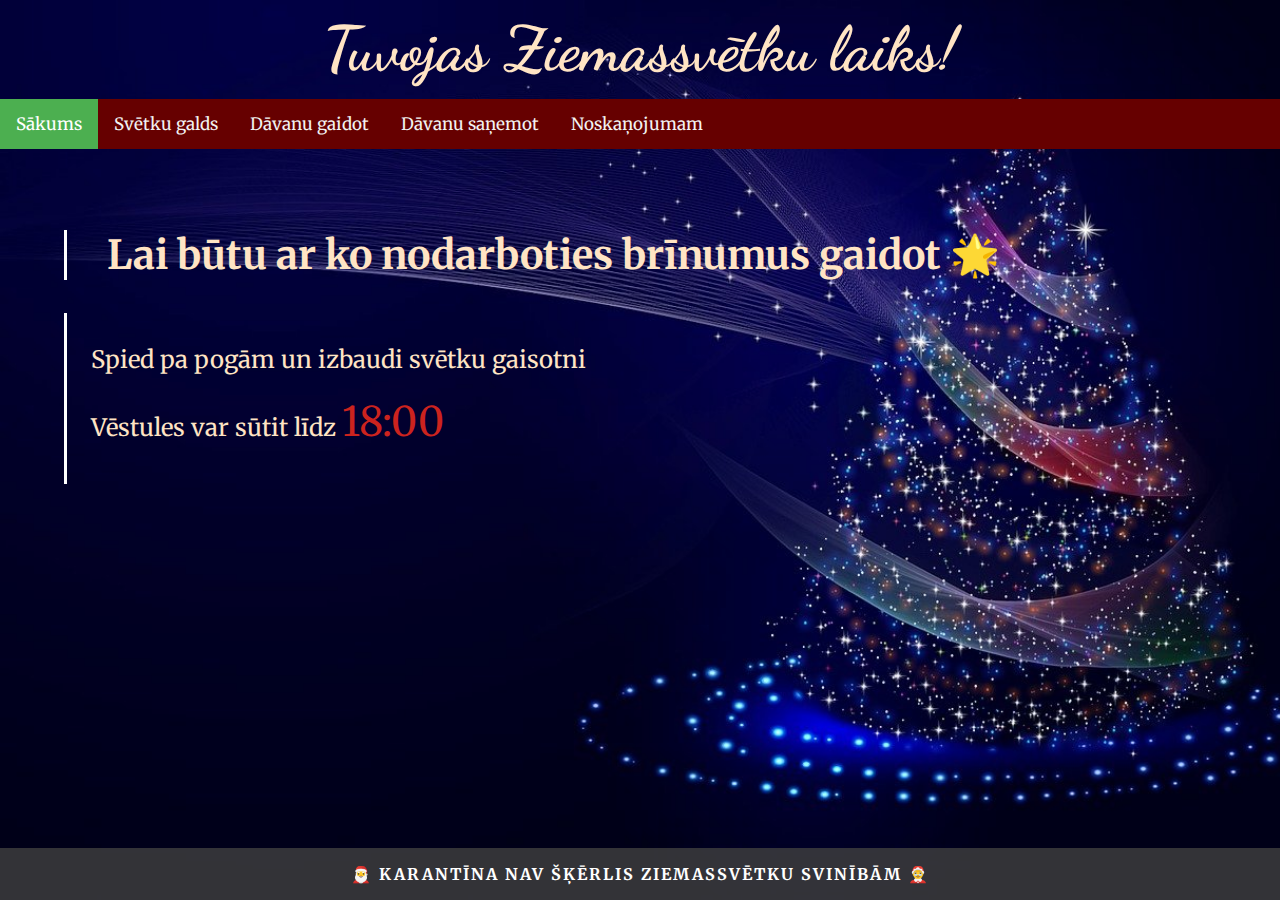
<file: index.html>
<!DOCTYPE html>
<html>
<head>
    <link href="https://fonts.googleapis.com/css2?family=Dancing+Script:wght@700&family=Merriweather:wght@300;400;700;900&display=swap" rel="stylesheet">
    <link rel="stylesheet" href="https://cdnjs.cloudflare.com/ajax/libs/font-awesome/4.7.0/css/font-awesome.min.css">
    <link href="style.css" rel="stylesheet">
</head>
<body>
<header>
<h1 class="header">Tuvojas Ziemassvētku laiks!</h1>
</header> 

<div class="topnav" id="myTopnav">
    <a href="index.html" class="active">Sākums</a>
    <a href="/galds/galds.html">Svētku galds</a>
    <a href="/gaidot/gaidot.html">Dāvanu gaidot</a>
    <a href="/sanemot/sanemot.html">Dāvanu saņemot</a>
    <a href="/noskanojumam/noskanojumam.html">Noskaņojumam</a>
    <a href="javascript:void(0);" class="icon" onclick="myFunction()">
      <i class="fa fa-bars"></i>
    </a>
  </div>

<main class="main">
    <h2>Lai būtu ar ko nodarboties brīnumus gaidot 🌟</h2>
    <p>Spied pa pogām un izbaudi svētku gaisotni
        <br>
        Vēstules var sūtit līdz <span>18:00</span>
    </p>
    

</main>
<footer class="footer">
    <p>🎅 Karantīna nav šķērlis Ziemassvētku svinībām 🤶</p>
</footer>
   
    <script src="index.js"></script>

</body>
</html>
</file>
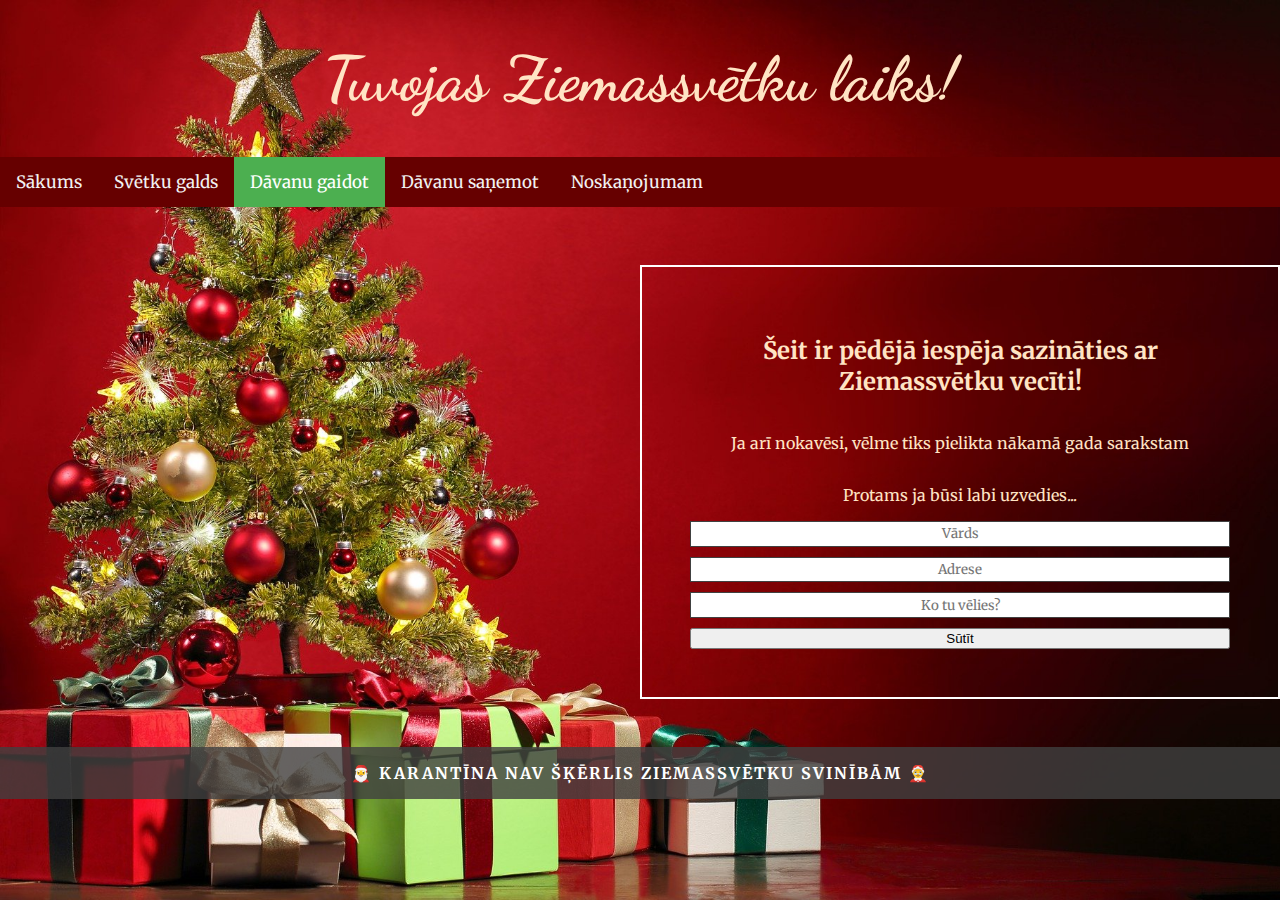
<file: gaidot/gaidot.html>
<!DOCTYPE html>
<html>
<head>
    <link href="https://fonts.googleapis.com/css2?family=Dancing+Script:wght@700&family=Merriweather:wght@300;400;700;900&display=swap" rel="stylesheet">
    <link rel="stylesheet" href="https://cdnjs.cloudflare.com/ajax/libs/font-awesome/4.7.0/css/font-awesome.min.css">
    <link href="/gaidot/gaidot.css" rel="stylesheet">
</head>
<body>
<header>
<h1 class="header">Tuvojas Ziemassvētku laiks!</h1>
</header>

<div class="topnav" id="myTopnav">
    <a href="/index.html">Sākums</a>
    <a href="/galds/galds.html">Svētku galds</a>
    <a href="/gaidot/gaidot.html" class="active">Dāvanu gaidot</a>
    <a href="/sanemot/sanemot.html">Dāvanu saņemot</a>
    <a href="/noskanojumam/noskanojumam.html">Noskaņojumam</a>
    <a href="javascript:void(0);" class="icon" onclick="myFunction()">
      <i class="fa fa-bars"></i>
    </a>
  </div>

<main class="main">
    <div class="christmas-letter" id="answer">
        <h2>Šeit ir pēdējā iespēja sazināties ar Ziemassvētku vecīti!</h2>
        <p> Ja arī nokavēsi, vēlme tiks pielikta nākamā gada sarakstam</p>
        <p>Protams ja būsi labi uzvedies...</p>
        <form id="letter-To-Santa" class="your-letter" action="#" method="POST">
            <input name="firstName" type="text" required placeholder="Vārds">
            <input name="adress" type="text" required  placeholder="Adrese">
            <input name="gift" type="text" required  placeholder="Ko tu vēlies?">
            <button class="send-button" type="submit">Sūtīt</button>

        </form>


    </div>
</main>
<footer class="footer">
    <p>🎅 Karantīna nav šķērlis Ziemassvētku svinībām 🤶</p>
</footer>
   
    <script src="/gaidot/gaidot.js"></script>

</body>
</html>
</file>
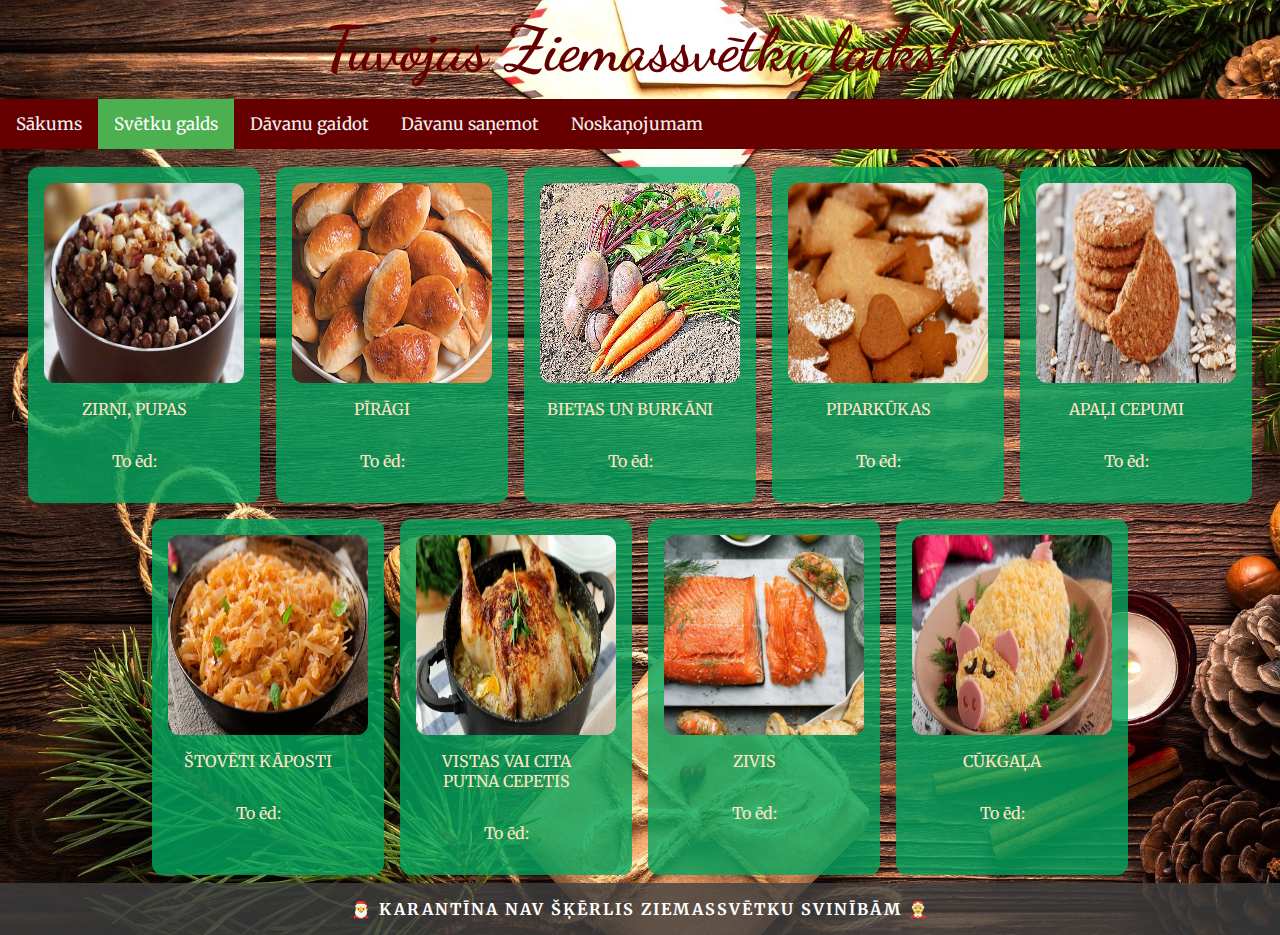
<file: galds/galds.html>
<!DOCTYPE html>
<html>
<head>
    <link href="https://fonts.googleapis.com/css2?family=Dancing+Script:wght@700&family=Merriweather:wght@300;400;700;900&display=swap" rel="stylesheet">
    <link rel="stylesheet" href="https://cdnjs.cloudflare.com/ajax/libs/font-awesome/4.7.0/css/font-awesome.min.css">
    <link href="/galds/galds.css" rel="stylesheet">
    <title>Ziemassvētku lapa</title>
</head>
<body>
<header>
<h1 class="header" id="header">Tuvojas Ziemassvētku laiks!</h1>
</header>

<div class="topnav" id="myTopnav">
    <a href="/index.html">Sākums</a>
    <a href="/galds/galds.html" class="active">Svētku galds</a>
    <a href="/gaidot/gaidot.html">Dāvanu gaidot</a>
    <a href="/sanemot/sanemot.html">Dāvanu saņemot</a>
    <a href="/noskanojumam/noskanojumam.html">Noskaņojumam</a>
    <a href="javascript:void(0);" class="icon" onclick="myFunction()">
      <i class="fa fa-bars"></i>
    </a>
  </div>
<main class="main">
   

</main>
<footer class="footer">
    <p>🎅 Karantīna nav šķērlis Ziemassvētku svinībām 🤶</p>
</footer>
   
    <script src="/galds/galds.js"></script>

</body>
</html>
</file>
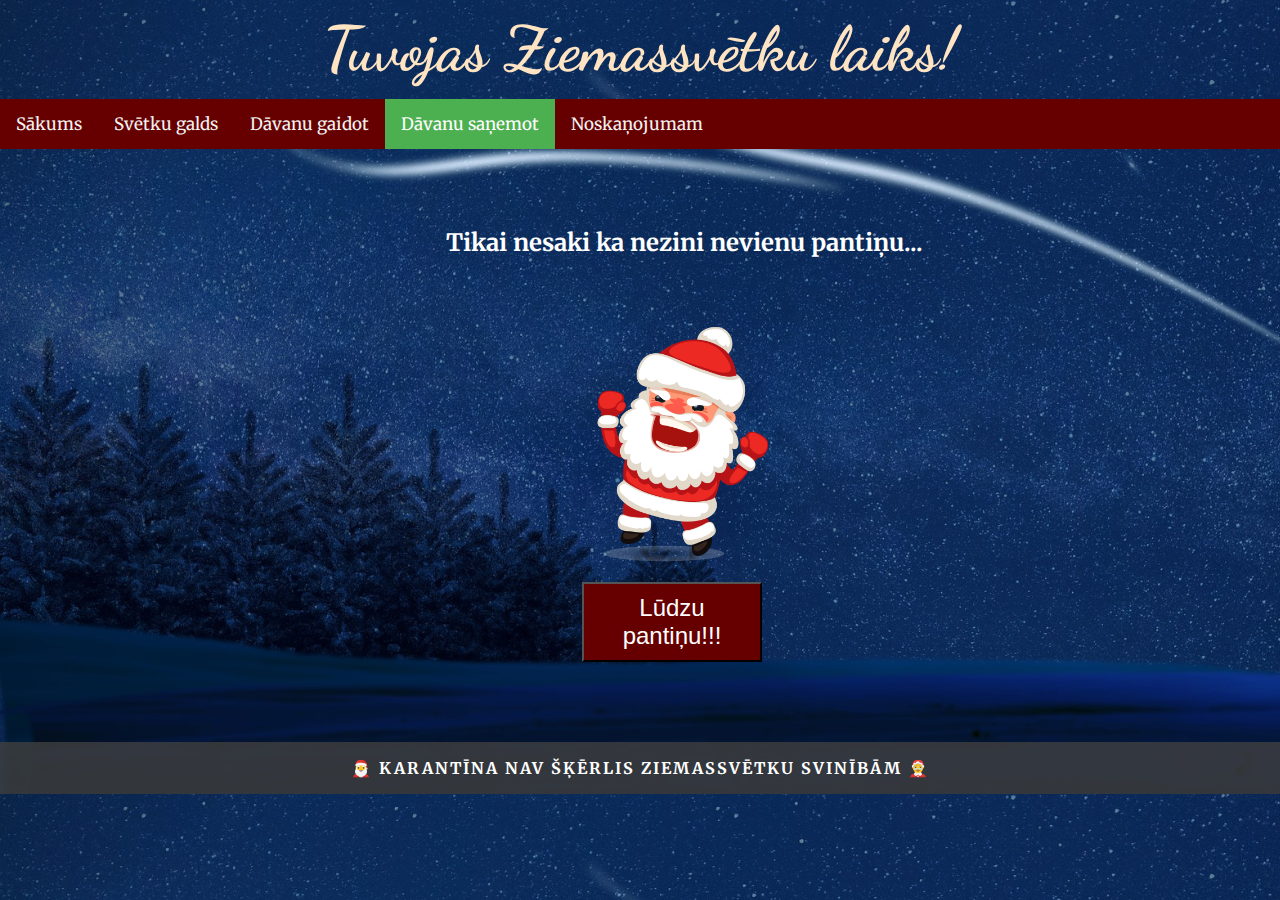
<file: sanemot/sanemot.html>
<!DOCTYPE html>
<html>
<head>
    <link href="https://fonts.googleapis.com/css2?family=Dancing+Script:wght@700&family=Merriweather:wght@300;400;700;900&display=swap" rel="stylesheet">
    <link rel="stylesheet" href="https://cdnjs.cloudflare.com/ajax/libs/font-awesome/4.7.0/css/font-awesome.min.css">
    <link href="/sanemot/sanemot.css" rel="stylesheet">
</head>
<body>

    <div class="snowflakes" aria-hidden="true">
        <div class="snowflake">
        ❅
        </div>
        <div class="snowflake">
        ❅
        </div>
        <div class="snowflake">
        ❆
        </div>
        <div class="snowflake">
        ❄
        </div>
        <div class="snowflake">
        ❅
        </div>
        <div class="snowflake">
        ❆
        </div>
        <div class="snowflake">
        ❄
        </div>
        <div class="snowflake">
        ❅
        </div>
        <div class="snowflake">
        ❆
        </div>
        <div class="snowflake">
        ❄

    </div>
</div>



<header>
<h1 class="header">Tuvojas Ziemassvētku laiks!</h1>
</header>

<div class="topnav" id="myTopnav">
    <a href="/index.html">Sākums</a>
    <a href="/galds/galds.html">Svētku galds</a>
    <a href="/gaidot/gaidot.html" >Dāvanu gaidot</a>
    <a href="/sanemot/sanemot.html" class="active">Dāvanu saņemot</a>
    <a href="/noskanojumam/noskanojumam.html">Noskaņojumam</a>
    <a href="javascript:void(0);" class="icon" onclick="myFunction()">
      <i class="fa fa-bars"></i>
    </a>
  </div>

<main class="main">
    <div class="poetry-container">
        <h2 id="default-text">Tikai nesaki ka nezini nevienu pantiņu...</h2>
        <img id="santaPic" class="santa-pic" src="/sanemot/kisspng-santa-claus.png" alt="angry santa">
        <br>
        <button type="button" id="poetry-btn">Lūdzu pantiņu!!!</button>

    </div>

</main>
<footer class="footer">
    <p>🎅 Karantīna nav šķērlis Ziemassvētku svinībām 🤶</p>
</footer>

   
    <script src="/sanemot/sanemot.js"></script>

</body>
</html>
</file>
<file: style.css>
html, body {
    margin: 0;
    padding: 0;
    font-family: 'Merriweather', serif;
    
}
body {
    background-image: url("/attēli/xmas-2928142_1280.jpg");
    background-size: cover;
    color: bisque;
    display: flex;
    flex-direction: column;
    min-height: 100vh;
    
}

h1 {
    font-size: 62px;
    font-weight: 700;
    font-family: 'Dancing Script', cursive;
    text-align: center;
    color: F5624D;
    
  }
h2 {
    font-size: 2.5em;
    border-left: solid 3px white;
    padding-left: 1em;
}
  
.header{
    padding: 0.2em;
    margin: 0 auto;
    
}

.main{ 
    margin-left: 4em;
    height: 60%;
    padding-top: 3em;
    flex: 1;   
}

.main p {
    font-size: 1.5em;
    line-height: 1.9;
    border-left: solid 3px white;
    padding: 1em;
}
.main p span {
    color: #CC231E;
    font-size: 1.7em;
}
.footer{
    text-align: center;
    color: white;
    font-weight: 700;
    text-transform: uppercase;
    letter-spacing: 2px;
    background: rgba(64, 64, 64, 0.8); 
    flex: 0;  
}


.topnav {
    overflow: hidden;
    background-color: #600;
  }
  
.topnav a {
    float: left;
    display: block;
    color: #f2f2f2;
    text-align: center;
    padding: 14px 16px;
    text-decoration: none;
    font-size: 17px;
  }
  
.topnav a:hover {
    background-color: #900;
  }
  
.topnav a.active {
    background-color: #4CAF50;
    color: white;
  }
  
.topnav .icon {
    display: none;
  }
  
@media screen and (max-width: 700px) {
    .topnav a:not(:first-child) {display: none;}
    .topnav a.icon {
      float: right;
      display: block;
    }
  }
  
@media screen and (max-width: 700px) {
    .topnav.responsive {position: relative;}
    .topnav.responsive .icon {
      position: absolute;
      right: 0;
      top: 0;
    }
.topnav.responsive a {
      float: none;
      display: block;
      text-align: left;
    }
  }


  @media screen and (max-width: 700px) {
    h1{
        font-size: 50px;
    }
    h2 {
        font-size: 1.7em;
    }
    .main p {
        font-size: 1.2em;
        line-height: 1.2;
    }
    .main p span {
        font-size: 1.4em;
    }

  }
</file>
<file: gaidot/gaidot.css>
html, body {
    margin: 0;
    padding: 0;
    font-family: 'Merriweather', serif;
    
}
body {
    background-image: url("/attēli/christmas-1869902_1920.jpg");
    background-size: cover;
    color: bisque;
    min-height: 100vh;
    display: flex;
    flex-direction: column;
    
}
h1 {
    font-size: 62px;
    font-weight: 700;
    font-family: 'Dancing Script', cursive;
    text-align: center;
    color: F5624D;
    
  }
  

.main{
    
    margin-left: 4em;
    height: 60%;
    padding-top: 3em;   
}

.footer{
    text-align: center;
    color: white;
    font-weight: 700;
    text-transform: uppercase;
    letter-spacing: 2px;
    background: rgba(64, 64, 64, 0.8);  
    margin-top: 3em; 
}

.topnav {
    overflow: hidden;
    background-color: #600;
    margin-bottom: 10px;
  }
  
.topnav a {
    float: left;
    display: block;
    color: #f2f2f2;
    text-align: center;
    padding: 14px 16px;
    text-decoration: none;
    font-size: 17px;
  }
  
.topnav a:hover {
    background-color: #900;
  }
  
.topnav a.active {
    background-color: #4CAF50;
    color: white;
  }
  
.topnav .icon {
    display: none;
  }
  
@media screen and (max-width: 700px) {
    .topnav a:not(:first-child) {display: none;}
    .topnav a.icon {
      float: right;
      display: block;
    }
  }
  
@media screen and (max-width: 700px) {
    .topnav.responsive {position: relative;}
    .topnav.responsive .icon {
      position: absolute;
      right: 0;
      top: 0;
    }
.topnav.responsive a {
      float: none;
      display: block;
      text-align: left;
    }
  }


/* gaidot sadaļas css*/

.christmas-letter {
    margin-left: 36em;
    padding: 3em;
    display: flex;
    flex-direction: column;
    justify-content: center;
    text-align: center;
    border: solid 2px white;
}

.your-letter{
    display: flex;
    flex-direction: column;
    justify-content: center;
    
}
input {
    font-family: inherit;
    text-align: inherit;
    margin-bottom: .75em;
    padding: .25em;
    border: 1px solid #404040;
}
.santa-img {
    width: 100px;
    height: auto;
    margin-left: auto;
    margin-right: auto;
}
.from {
    font-family: 'Dancing Script', cursive;
}


@media screen and (max-width: 700px) {
    h1{
        font-size: 50px;
    }

    .christmas-letter{
        color: snow;
        margin: 0 auto;
        padding: 0.5em;
        background-color: rgba(64, 64, 64, 0.8);;
    }
    }

@media screen and (max-width: 1000px) {
    
    .christmas-letter{
        color: snow;
        margin: 0 auto;
        padding: 0.5em;
        background-color: rgba(64, 64, 64, 0.8);;
    }
    }
</file>
<file: galds/galds.css>
html, body {
    margin: 0;
    padding: 0;
    font-family: 'Merriweather', serif;
    
}
body {
    background-image: url("/attēli/christmas-1911637_1920.jpg");
    background-size: cover;
    color: bisque;
    min-height: 100vh;
    display: flex;
    flex-direction: column;
    
}

h1 {
    font-size: 62px;
    font-weight: 700;
    font-family: 'Dancing Script', cursive;
    text-align: center;
    color: #600;
    
  }
h2 {
    font-size: 2.5em;
    border-left: solid 3px white;
    padding-left: 1em;
}
  
.header{
    padding: 0.2em;
    margin: 0 auto;
    
}


.footer{
    text-align: center;
    color: white;
    font-weight: 700;
    text-transform: uppercase;
    letter-spacing: 2px;
    background: rgba(64, 64, 64, 0.8); 
    
}

.topnav {
    overflow: hidden;
    background-color: #600;
    margin-bottom: 10px;
  }
  
.topnav a {
    float: left;
    display: block;
    color: #f2f2f2;
    text-align: center;
    padding: 14px 16px;
    text-decoration: none;
    font-size: 17px;
  }
  
.topnav a:hover {
    background-color: #900;
  }
  
.topnav a.active {
    background-color: #4CAF50;
    color: white;
  }
  
.topnav .icon {
    display: none;
  }
  
@media screen and (max-width: 700px) {
    .topnav a:not(:first-child) {display: none;}
    .topnav a.icon {
      float: right;
      display: block;
    }
  }
  
@media screen and (max-width: 700px) {
    .topnav.responsive {position: relative;}
    .topnav.responsive .icon {
      position: absolute;
      right: 0;
      top: 0;
    }
.topnav.responsive a {
      float: none;
      display: block;
      text-align: left;
    }
  }


/*Priekš galda sadaļas css */

.food-galery{
    display: flex;
    flex-wrap: wrap;
    justify-content: center;
    
}
.food-card {
    padding: 1em;
    border-radius: 0.7rem;
    margin: 0.5rem;
    display: flex;
    flex-direction: column;
    background-color: rgba(3, 166, 95, 0.8);
    text-align: center;
}
.food-name {
    width: 180px;
    margin-top: 1em;
    align-items: center;
    text-transform: uppercase;
    
}
.food-saying {
    align-items: center;
    width: 180px;
}

.food-img {
    width: 200px;
    height: 200px;
    border-radius: 0.7rem;
}
.food-saying {
    cursor: pointer;
}
.food-saying:hover {
    font-size: 1.1em;
}
.hidden {
    display: none;
}

.saying {
    color:yellow;;
}


@media screen and (max-width: 700px) {
    h1{
    font-size: 50px;
    
    color: snow;
    }
}
</file>
<file: sanemot/sanemot.css>
html, body {
    margin: 0;
    padding: 0;
    font-family: 'Merriweather', serif;
    
}
body {
    background-image: url("/attēli/zsv1.jpg");
    background-size: cover;
    color: bisque;
    /*height: 100vh;*/
    display: flex;
    flex-direction: column;
    
}

h1 {
    font-size: 62px;
    font-weight: 700;
    font-family: 'Dancing Script', cursive;
    text-align: center;
    color: F5624D;
    
  }
h2 {
    font-size: 1.5em;
    padding-left: 1em;
    color:white;
    font-family: 'Merriweather', serif;
}
  
.header{
    padding: 0.2em;
    margin: 0 auto;
    
}

.main{
    margin-left: 4em;
    height: 60%;
    padding-top: 3em; 
    margin-bottom: 3em;  
}

.main p {
    font-size: 1em;
    line-height: 1.9;
    border-left: solid 3px white;
    padding: 1em;
}

.footer{
    text-align: center;
    color: white;
    font-weight: 700;
    text-transform: uppercase;
    letter-spacing: 2px;
    background: rgba(64, 64, 64, 0.8);   
}

.topnav {
    overflow: hidden;
    background-color: #600;
    margin-bottom: 10px;
  }
  
.topnav a {
    float: left;
    display: block;
    color: #f2f2f2;
    text-align: center;
    padding: 14px 16px;
    text-decoration: none;
    font-size: 17px;
  }
  
.topnav a:hover {
    background-color: #900;
  }
  
.topnav a.active {
    background-color: #4CAF50;
    color: white;
  }
  
.topnav .icon {
    display: none;
  }
  
@media screen and (max-width: 700px) {
    .topnav a:not(:first-child) {display: none;}
    .topnav a.icon {
      float: right;
      display: block;
    }
  }
  
@media screen and (max-width: 700px) {
    .topnav.responsive {position: relative;}
    .topnav.responsive .icon {
      position: absolute;
      right: 0;
      top: 0;
    }
.topnav.responsive a {
      float: none;
      display: block;
      text-align: left;
    }
  }

/* Prieks sanemot sadalas */

.hidden {
    display: none;
}

.santa-pic {
    width: 300px;
}

.poetry-container {
    text-align: center;
    margin-bottom: 2em;
    padding-bottom: 2em;
    width: 600px;
    margin: 0 auto;
}
#poetry-btn{
    width: 180px;
    height: 80px;
    font-size: 1.5em;
    background-color: #600;
    color: white;
}

#poetry-btn:hover {
    background-color: #900;

}



.snowflake {
    color: #fff;
    font-size: 1em;
    font-family: Arial;
    text-shadow: 0 0 1px #000;
  }
  
  @-webkit-keyframes snowflakes-fall{0%{top:-10%}100%{top:100%}}@-webkit-keyframes snowflakes-shake{0%{-webkit-transform:translateX(0px);transform:translateX(0px)}50%{-webkit-transform:translateX(80px);transform:translateX(80px)}100%{-webkit-transform:translateX(0px);transform:translateX(0px)}}@keyframes snowflakes-fall{0%{top:-10%}100%{top:100%}}@keyframes snowflakes-shake{0%{transform:translateX(0px)}50%{transform:translateX(80px)}100%{transform:translateX(0px)}}.snowflake{position:fixed;top:-10%;z-index:9999;-webkit-user-select:none;-moz-user-select:none;-ms-user-select:none;user-select:none;cursor:default;-webkit-animation-name:snowflakes-fall,snowflakes-shake;-webkit-animation-duration:10s,3s;-webkit-animation-timing-function:linear,ease-in-out;-webkit-animation-iteration-count:infinite,infinite;-webkit-animation-play-state:running,running;animation-name:snowflakes-fall,snowflakes-shake;animation-duration:10s,3s;animation-timing-function:linear,ease-in-out;animation-iteration-count:infinite,infinite;animation-play-state:running,running}.snowflake:nth-of-type(0){left:1%;-webkit-animation-delay:0s,0s;animation-delay:0s,0s}.snowflake:nth-of-type(1){left:10%;-webkit-animation-delay:1s,1s;animation-delay:1s,1s}.snowflake:nth-of-type(2){left:20%;-webkit-animation-delay:6s,.5s;animation-delay:6s,.5s}.snowflake:nth-of-type(3){left:30%;-webkit-animation-delay:4s,2s;animation-delay:4s,2s}.snowflake:nth-of-type(4){left:40%;-webkit-animation-delay:2s,2s;animation-delay:2s,2s}.snowflake:nth-of-type(5){left:50%;-webkit-animation-delay:8s,3s;animation-delay:8s,3s}.snowflake:nth-of-type(6){left:60%;-webkit-animation-delay:6s,2s;animation-delay:6s,2s}.snowflake:nth-of-type(7){left:70%;-webkit-animation-delay:2.5s,1s;animation-delay:2.5s,1s}.snowflake:nth-of-type(8){left:80%;-webkit-animation-delay:1s,0s;animation-delay:1s,0s}.snowflake:nth-of-type(9){left:90%;-webkit-animation-delay:3s,1.5s;animation-delay:3s,1.5s}
  /* Demo Purpose Only*/
  .demo {
    font-family: 'Raleway', sans-serif;
      color:#fff;
      display: block;
      margin: 0 auto;
      padding: 15px 0;
      text-align: center;
  }
  .demo a{
    font-family: 'Raleway', sans-serif;
  color: #000;		
  }


  @media screen and (max-width: 700px) {
    h1{
        font-size: 50px;
    }
    .main{
        margin-left: 1em;  
    }
    .poetry-container {
        width: 400px;
    }
}
</file>
